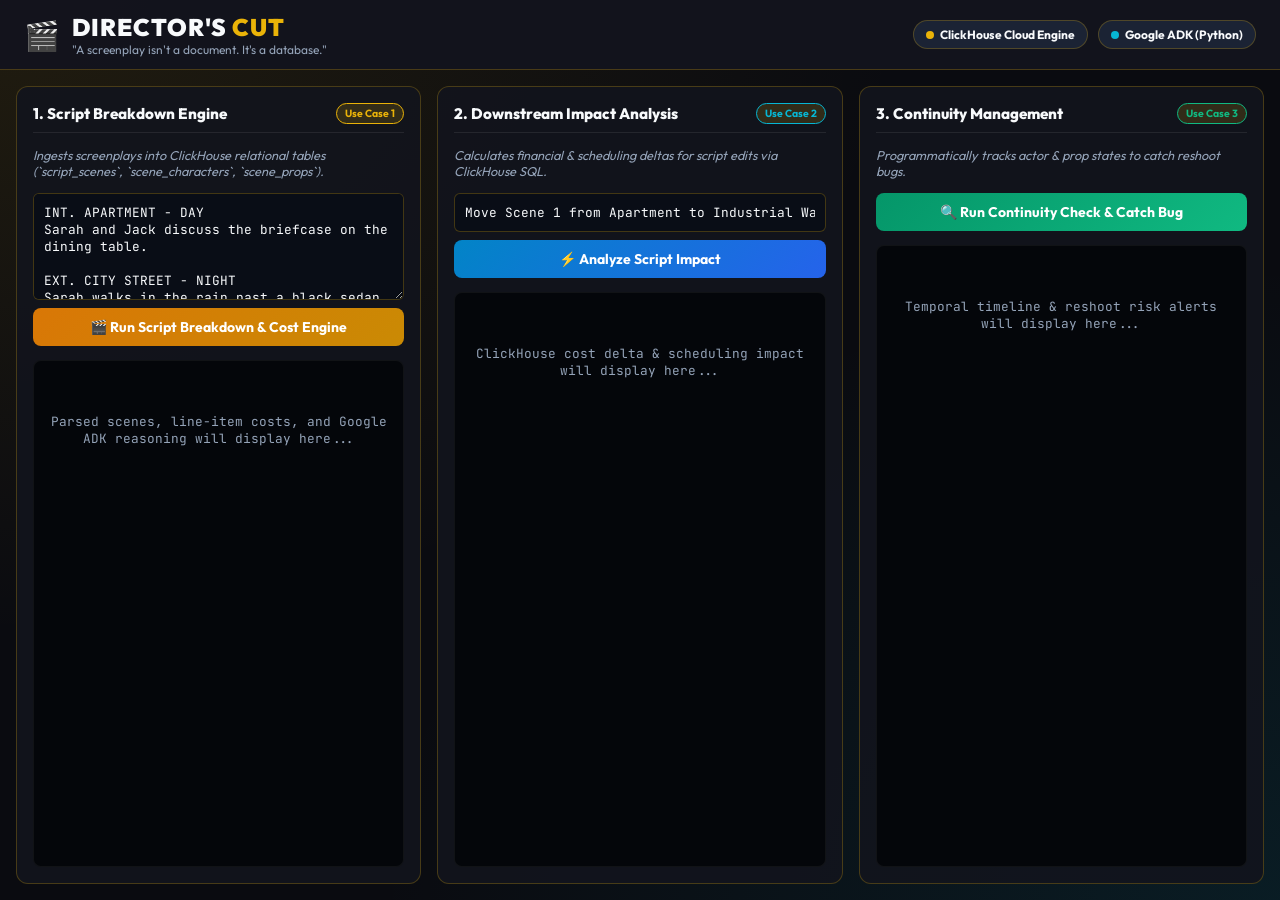
<file: index.html>
<!DOCTYPE html>
<html lang="en">
<head>
    <meta charset="UTF-8">
    <meta name="viewport" content="width=device-width, initial-scale=1.0">
    <title>DIRECTOR'S CUT — A screenplay isn't a document. It's a database.</title>
    <meta name="description" content="ClickHouse relational database engine + Google ADK Python orchestration for screenplays.">
    <link rel="stylesheet" href="styles.css">
    <link rel="preconnect" href="https://fonts.googleapis.com">
    <link rel="preconnect" href="https://fonts.gstatic.com" crossorigin>
    <link href="https://fonts.googleapis.com/css2?family=Outfit:wght@300;400;600;700;900&family=JetBrains+Mono:wght@400;600&display=swap" rel="stylesheet">
</head>
<body>
    <!-- App Header -->
    <header class="app-header">
        <div class="logo-group">
            <span class="clapper-icon">🎬</span>
            <div>
                <h1 class="brand-title">DIRECTOR'S <span class="highlight">CUT</span></h1>
                <span class="brand-sub">"A screenplay isn't a document. It's a database."</span>
            </div>
        </div>
        <div class="header-badges">
            <div class="badge">
                <div class="badge-dot"></div>
                <span>ClickHouse Cloud Engine</span>
            </div>
            <div class="badge">
                <div class="badge-dot" style="background: var(--cyan-glow);"></div>
                <span>Google ADK (Python)</span>
            </div>
        </div>
    </header>

    <!-- Main 3-Panel Dashboard Grid -->
    <main class="dashboard-grid">
        <!-- Panel 1: Use Case 1 - Script Breakdown -->
        <section class="panel">
            <div class="panel-header">
                <h2>1. Script Breakdown Engine</h2>
                <span class="pill-tag">Use Case 1</span>
            </div>
            <p class="panel-tagline">Ingests screenplays into ClickHouse relational tables (`script_scenes`, `scene_characters`, `scene_props`).</p>
            
            <div class="script-input-box">
                <textarea id="input-screenplay-text" rows="5" placeholder="Paste custom screenplay text here...">INT. APARTMENT - DAY
Sarah and Jack discuss the briefcase on the dining table.

EXT. CITY STREET - NIGHT
Sarah walks in the rain past a black sedan.

INT. WAREHOUSE - NIGHT
Sarah meets Marcus in a cavernous warehouse and sets down the briefcase.</textarea>
                <button id="btn-run-breakdown" class="btn btn-primary">🎬 Run Script Breakdown & Cost Engine</button>
            </div>

            <div id="breakdown-output" class="breakdown-output">
                <div class="placeholder-msg">Parsed scenes, line-item costs, and Google ADK reasoning will display here...</div>
            </div>
        </section>

        <!-- Panel 2: Use Case 2 - Downstream Impact Analysis -->
        <section class="panel">
            <div class="panel-header">
                <h2>2. Downstream Impact Analysis</h2>
                <span class="pill-tag" style="color: var(--cyan-glow); border-color: var(--cyan-glow);">Use Case 2</span>
            </div>
            <p class="panel-tagline">Calculates financial & scheduling deltas for script edits via ClickHouse SQL.</p>

            <div class="impact-input-box">
                <input type="text" id="input-change-request" value="Move Scene 1 from Apartment to Industrial Warehouse Docks at Night.">
                <button id="btn-analyze-impact" class="btn btn-secondary">⚡ Analyze Script Impact</button>
            </div>

            <div id="impact-results" class="impact-results">
                <div class="placeholder-msg">ClickHouse cost delta & scheduling impact will display here...</div>
            </div>
        </section>

        <!-- Panel 3: Use Case 3 - Continuity Management -->
        <section class="panel">
            <div class="panel-header">
                <h2>3. Continuity Management</h2>
                <span class="pill-tag" style="color: var(--emerald-glow); border-color: var(--emerald-glow);">Use Case 3</span>
            </div>
            <p class="panel-tagline">Programmatically tracks actor & prop states to catch reshoot bugs.</p>

            <div class="continuity-controls">
                <button id="btn-run-continuity" class="btn btn-warning">🔍 Run Continuity Check & Catch Bug</button>
            </div>

            <div id="continuity-results" class="continuity-results">
                <div class="placeholder-msg">Temporal timeline & reshoot risk alerts will display here...</div>
            </div>
        </section>
    </main>

    <script src="app.js"></script>
</body>
</html>
</file>
<file: styles.css>
:root {
  --bg-dark: #0a0b10;
  --panel-bg: rgba(18, 20, 29, 0.9);
  --border-color: rgba(234, 179, 8, 0.25);
  --text-main: #f8fafc;
  --text-muted: #94a3b8;
  
  --gold-glow: #eab308;
  --amber-glow: #f59e0b;
  --emerald-glow: #10b981;
  --cyan-glow: #06b6d4;
  --rose-glow: #f43f5e;
  
  --font-main: 'Outfit', sans-serif;
  --font-code: 'JetBrains Mono', monospace;
}

* {
  box-sizing: border-box;
  margin: 0;
  padding: 0;
}

body {
  background-color: var(--bg-dark);
  background-image: 
    radial-gradient(at 0% 0%, rgba(234, 179, 8, 0.1) 0px, transparent 50%),
    radial-gradient(at 100% 100%, rgba(6, 182, 212, 0.1) 0px, transparent 50%);
  color: var(--text-main);
  font-family: var(--font-main);
  min-height: 100vh;
  display: flex;
  flex-direction: column;
}

/* HEADER */
.app-header {
  height: 70px;
  padding: 0 24px;
  background: rgba(18, 20, 29, 0.95);
  border-bottom: 1px solid var(--border-color);
  display: flex;
  align-items: center;
  justify-content: space-between;
  position: sticky;
  top: 0;
  z-index: 100;
}

.logo-group {
  display: flex;
  align-items: center;
  gap: 12px;
}

.clapper-icon {
  font-size: 1.8rem;
}

.brand-title {
  font-size: 1.5rem;
  font-weight: 900;
  letter-spacing: 1px;
}

.brand-title .highlight {
  color: var(--gold-glow);
}

.brand-sub {
  display: block;
  font-size: 0.75rem;
  color: var(--text-muted);
}

.header-badges {
  display: flex;
  gap: 10px;
}

.badge {
  display: flex;
  align-items: center;
  gap: 6px;
  padding: 6px 12px;
  border-radius: 20px;
  font-size: 0.75rem;
  font-weight: 700;
  background: rgba(30, 41, 59, 0.8);
  border: 1px solid var(--border-color);
}

.badge-dot {
  width: 8px;
  height: 8px;
  border-radius: 50%;
  background: var(--gold-glow);
}

/* BUTTONS */
.btn {
  padding: 10px 18px;
  border-radius: 8px;
  font-family: var(--font-main);
  font-size: 0.875rem;
  font-weight: 700;
  cursor: pointer;
  border: none;
  transition: all 0.2s ease;
}

.btn-primary {
  background: linear-gradient(135deg, #d97706, #ca8a04);
  color: #fff;
}

.btn-secondary {
  background: linear-gradient(135deg, #0284c7, #2563eb);
  color: #fff;
}

.btn-warning {
  background: linear-gradient(135deg, #059669, #10b981);
  color: #fff;
}

.btn:hover {
  transform: translateY(-2px);
  filter: brightness(1.1);
}

/* MAIN GRID */
.dashboard-grid {
  display: grid;
  grid-template-columns: repeat(3, 1fr);
  gap: 16px;
  padding: 16px;
  flex: 1;
}

.panel {
  background: var(--panel-bg);
  border: 1px solid var(--border-color);
  border-radius: 12px;
  padding: 16px;
  display: flex;
  flex-direction: column;
  gap: 14px;
}

.panel-header {
  display: flex;
  justify-content: space-between;
  align-items: center;
  border-bottom: 1px solid rgba(255, 255, 255, 0.08);
  padding-bottom: 8px;
}

.panel-header h2 {
  font-size: 0.95rem;
  font-weight: 800;
}

.pill-tag {
  font-size: 0.65rem;
  font-weight: 700;
  padding: 3px 8px;
  border-radius: 12px;
  background: rgba(234, 179, 8, 0.15);
  color: var(--gold-glow);
  border: 1px solid var(--gold-glow);
}

.panel-tagline {
  font-size: 0.8rem;
  color: var(--text-muted);
  font-style: italic;
}

/* INPUT & OUTPUT BOXES */
.script-input-box, .impact-input-box, .continuity-controls {
  display: flex;
  flex-direction: column;
  gap: 8px;
}

textarea, input[type="text"] {
  padding: 10px;
  border-radius: 6px;
  background: #090d16;
  color: var(--text-main);
  border: 1px solid var(--border-color);
  font-family: var(--font-code);
  font-size: 0.8rem;
}

.breakdown-output, .impact-results, .continuity-results {
  background: #04060a;
  border-radius: 8px;
  padding: 12px;
  flex: 1;
  font-family: var(--font-code);
  font-size: 0.8rem;
  overflow-y: auto;
  min-height: 220px;
  border: 1px solid rgba(255, 255, 255, 0.05);
}

.placeholder-msg {
  color: var(--text-muted);
  text-align: center;
  margin-top: 40px;
}

.result-card {
  display: flex;
  flex-direction: column;
  gap: 8px;
}

.sql-badge {
  background: rgba(6, 182, 212, 0.15);
  color: var(--cyan-glow);
  padding: 6px 10px;
  border-radius: 4px;
  font-size: 0.75rem;
}
</file>
